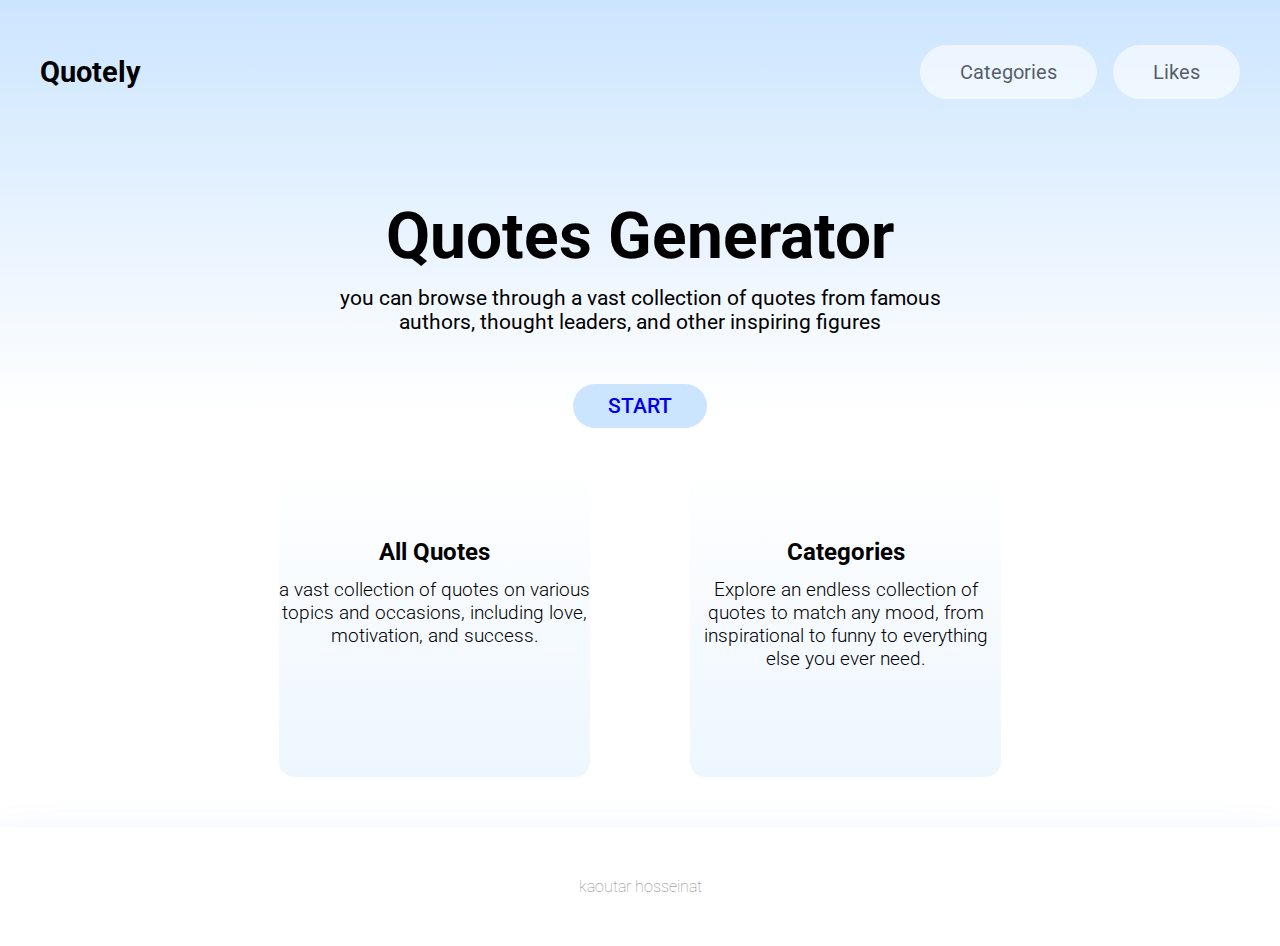
<file: index.html>
<!DOCTYPE html>
<html lang="en">
  <head>
    <meta charset="UTF-8" />
    <meta http-equiv="X-UA-Compatible" content="IE=edge" />
    <meta name="viewport" content="width=device-width, initial-scale=1.0" />
    <link rel="stylesheet" href="css/style.css" />
  
    

    <title>Quotes Generator</title>
  </head>
  <body>
    <section class="first">
      <header>
        <a href="index.html"  class="logo" target="_self">Quotely</a>
        <div class="nav-elements">
          <a href="#categories" class="categories">Categories</a>
          <a href="index1.html" target="_blank"  class="likes">Likes</a>
        </div>
      </header>
      <h1 class="title">Quotes Generator</h1>
      <div class="container">
        <h2 class="sub-title">
          you can browse through a vast collection of quotes from famous
          authors, thought leaders, and other inspiring figures
        </h2>
      </div>
      <div class="container">
        <div class="btn"><a  href="index1.html" target="_blank" >START</a> </div>
      </div>
    </section>
    <section class="snd">
      <span class="boxes">
        <a href="" class="box">
          <div class="box-itmes">
            <h1>All Quotes</h1>
            <p>
              a vast collection of quotes on various topics and occasions,
              including love, motivation, and success.
            </p>
          </div>
        </a>
        <a href="" class="box">
          <div class="box-itmes">
            <h1>Categories</h1>
            <p>
              Explore an endless collection of quotes to match any mood, from
              inspirational to funny to everything else you ever need.
            </p>
          </div>
        </a>
      </span>
    </section>
    <footer>kaoutar hosseinat</footer>
  </body>
</html>
</file>
<file: css/style.css>
@import url('https://fonts.googleapis.com/css2?family=Roboto:wght@300;400;500;700&display=swap');

*{
    box-sizing: border-box;
    padding: 0;
    margin: 0;
    text-decoration: none;
    font-family: 'Roboto', sans-serif;
    
}
.first{
    height:416px;
    background: linear-gradient(180deg,
     #CCE5FF 0%, rgba(204, 229, 255, 0) 99.37%, transparent 100%);

}
header{
    display: flex;
    justify-content: space-between;
    align-items: center;
    padding: 45px 40px 0;
}
.nav-elements{
    display: flex;
    gap:16px;
}
.logo{
    color: black;
    font-size: 1.8rem;
    font-weight: 700;
}
.categories,.likes{
    background-color: #fff;
    opacity: 0.6;
    padding: 15px 40px;
    border-radius: 60px;
    color: black;
    font-size: 1.25rem;
    position: relative;
    overflow: hidden;
    transition: background-color 0.3s;

}
.categories::before {
    content: "";
    position: absolute;
    top: 0;
    left: -100%;
    width: 100%;
    height: 100%;
    background-color: #90B8FF;
    transition: left 0.6s;
}
.categories:hover{
background-color: #90B8FF;
opacity: 0.6;

}
.categories:hover::before {
    left: 100%;
}
.likes::before {
    content: "";
    position: absolute;
    top: 0;
    left: -100%;
    width: 100%;
    height: 100%;
    background-color: #90B8FF;
    transition: left 0.6s;
}

.likes:hover {
    background-color: #90B8FF;
    opacity: 0.6;

}

.likes:hover::before {
    left: 100%;
}
a:visited{
    color: black;
}
a:active{
    color: black;
}

.container {
    display: flex;
    justify-content: center;
    align-items: center;
}
.title {
    margin-top: 100px;
    text-align: center;
    font-size: 4rem;
    font-weight: 700;
}
.sub-title{
    margin-top: 12px;
    text-align: center;
    font-size: 1.3rem;
    font-weight: 400;
    width: 604px;
    
}
.btn{
        text-align: center;
        margin-top: 50px;
        border-radius: 50px;
        font-size: 1.3rem;
        font-weight: 500;
        background-color: #CCE5FF;
        padding:10px 35px;
        position: relative;
        overflow: hidden;
        transition: background-color 0.3s;
        cursor: pointer;
}
.btn::before {
    content: "";
    position: absolute;
    top: 0;
    left: -100%;
    width: 100%;
    height: 100%;
    background-color: #90B8FF;
    transition: left 0.6s;
}

.btn:hover {
    background-color: #90B8FF;

}

.btn:hover::before {
    left: 100%;
}
.boxes{
    display: flex;
    justify-content: space-between;
}
.snd{
    display: flex;
    justify-content: center;
    align-items: center;
}

.box{
    margin:50px;
    width: 311px;
    height: 311px;  
    background: linear-gradient(180deg, rgba(168, 211, 255, 0) 0%,
    rgba(204, 229, 255, 0.35) 100%);
    border-radius: 15px;
   
            
}
.box-itmes{
    margin-top: 72px;
    display: flex;
    flex-direction: column;
    align-items: center;
    text-align: center;
}
.box-itmes>h1{
font-size: 1.5rem;
font-weight: 700;
margin-bottom: 12px;
}
.box-itmes>p {
    font-size: 1.2rem;
    font-weight: 300;
}
footer{
    padding: 50px;
    text-align: center;
    font-weight: 100;
    opacity: 0.5;
    box-shadow: rgba(144, 184, 255, 0.1) 0px 1px 0px,
            rgba(144, 184, 255, 0.4) 0px 8px 24px,
            rgba(144, 184, 255, 0.1) 0px 16px 48px;
}
</file>
